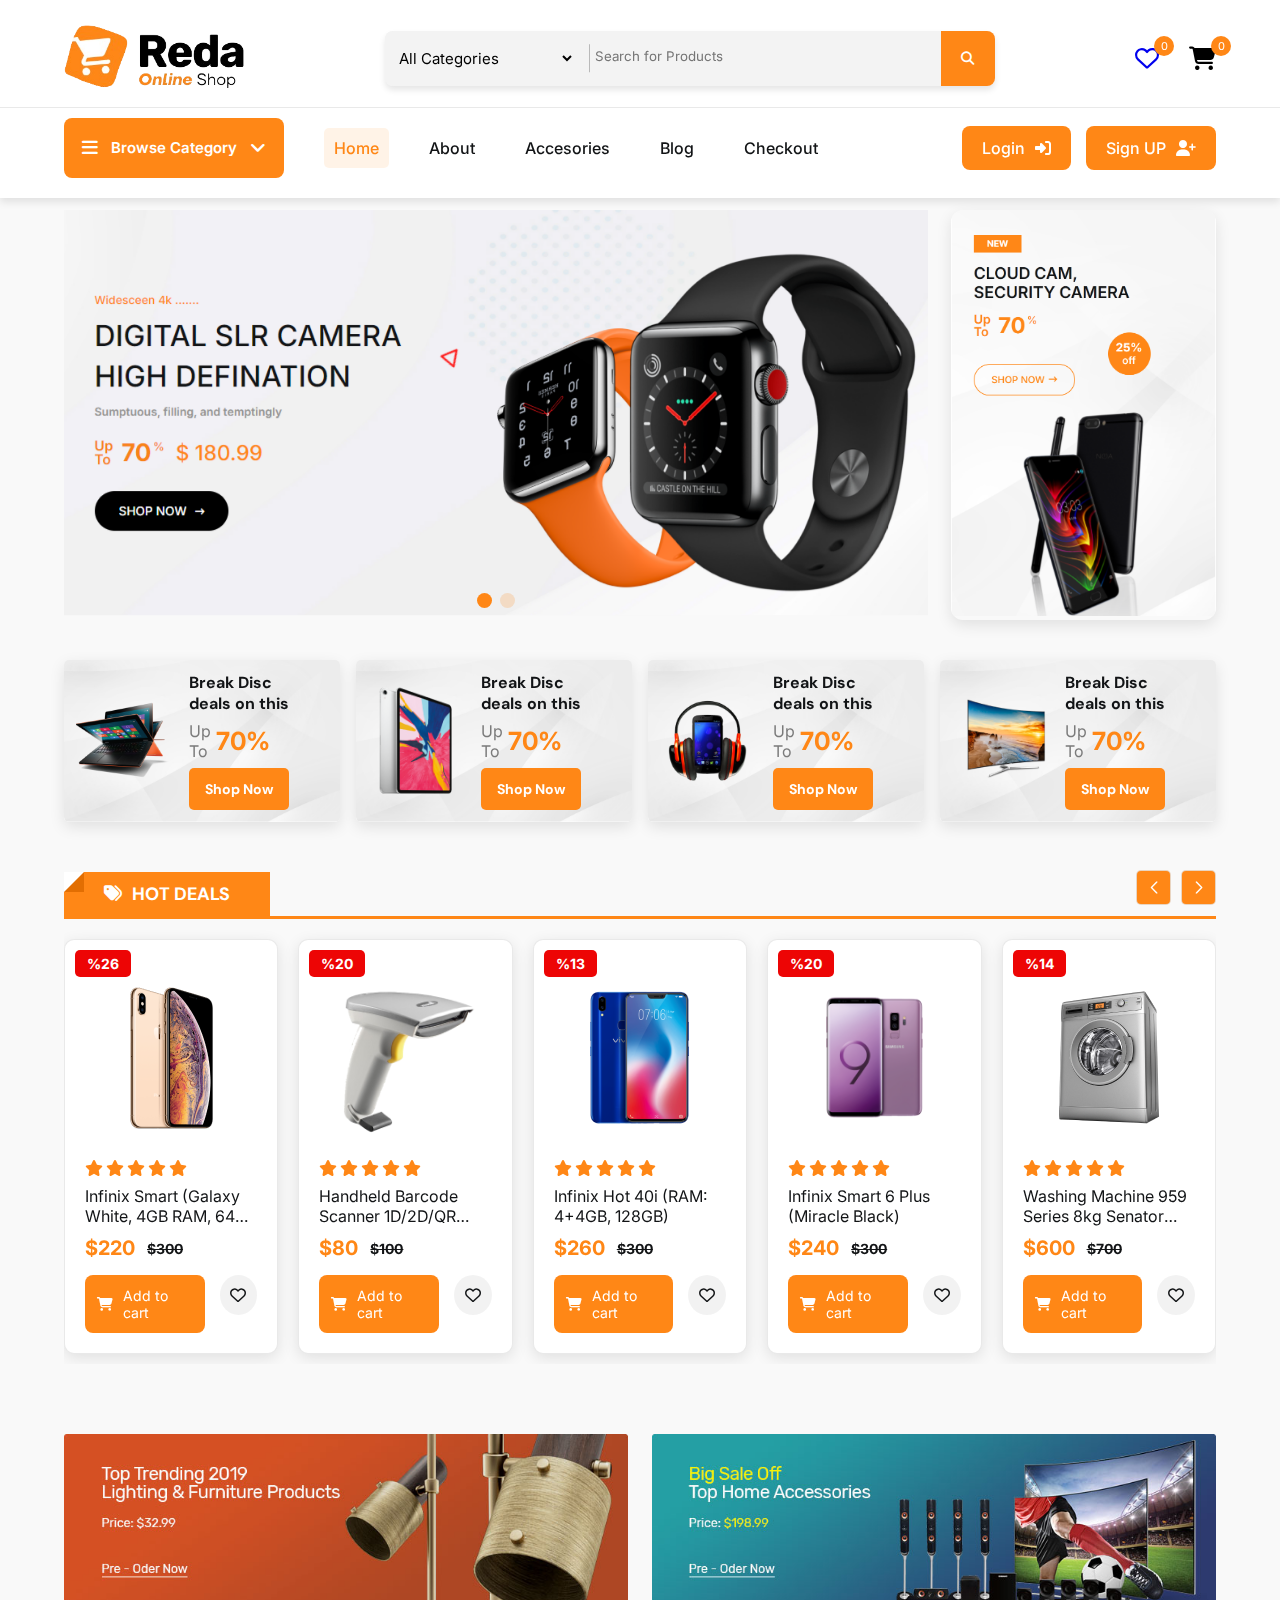
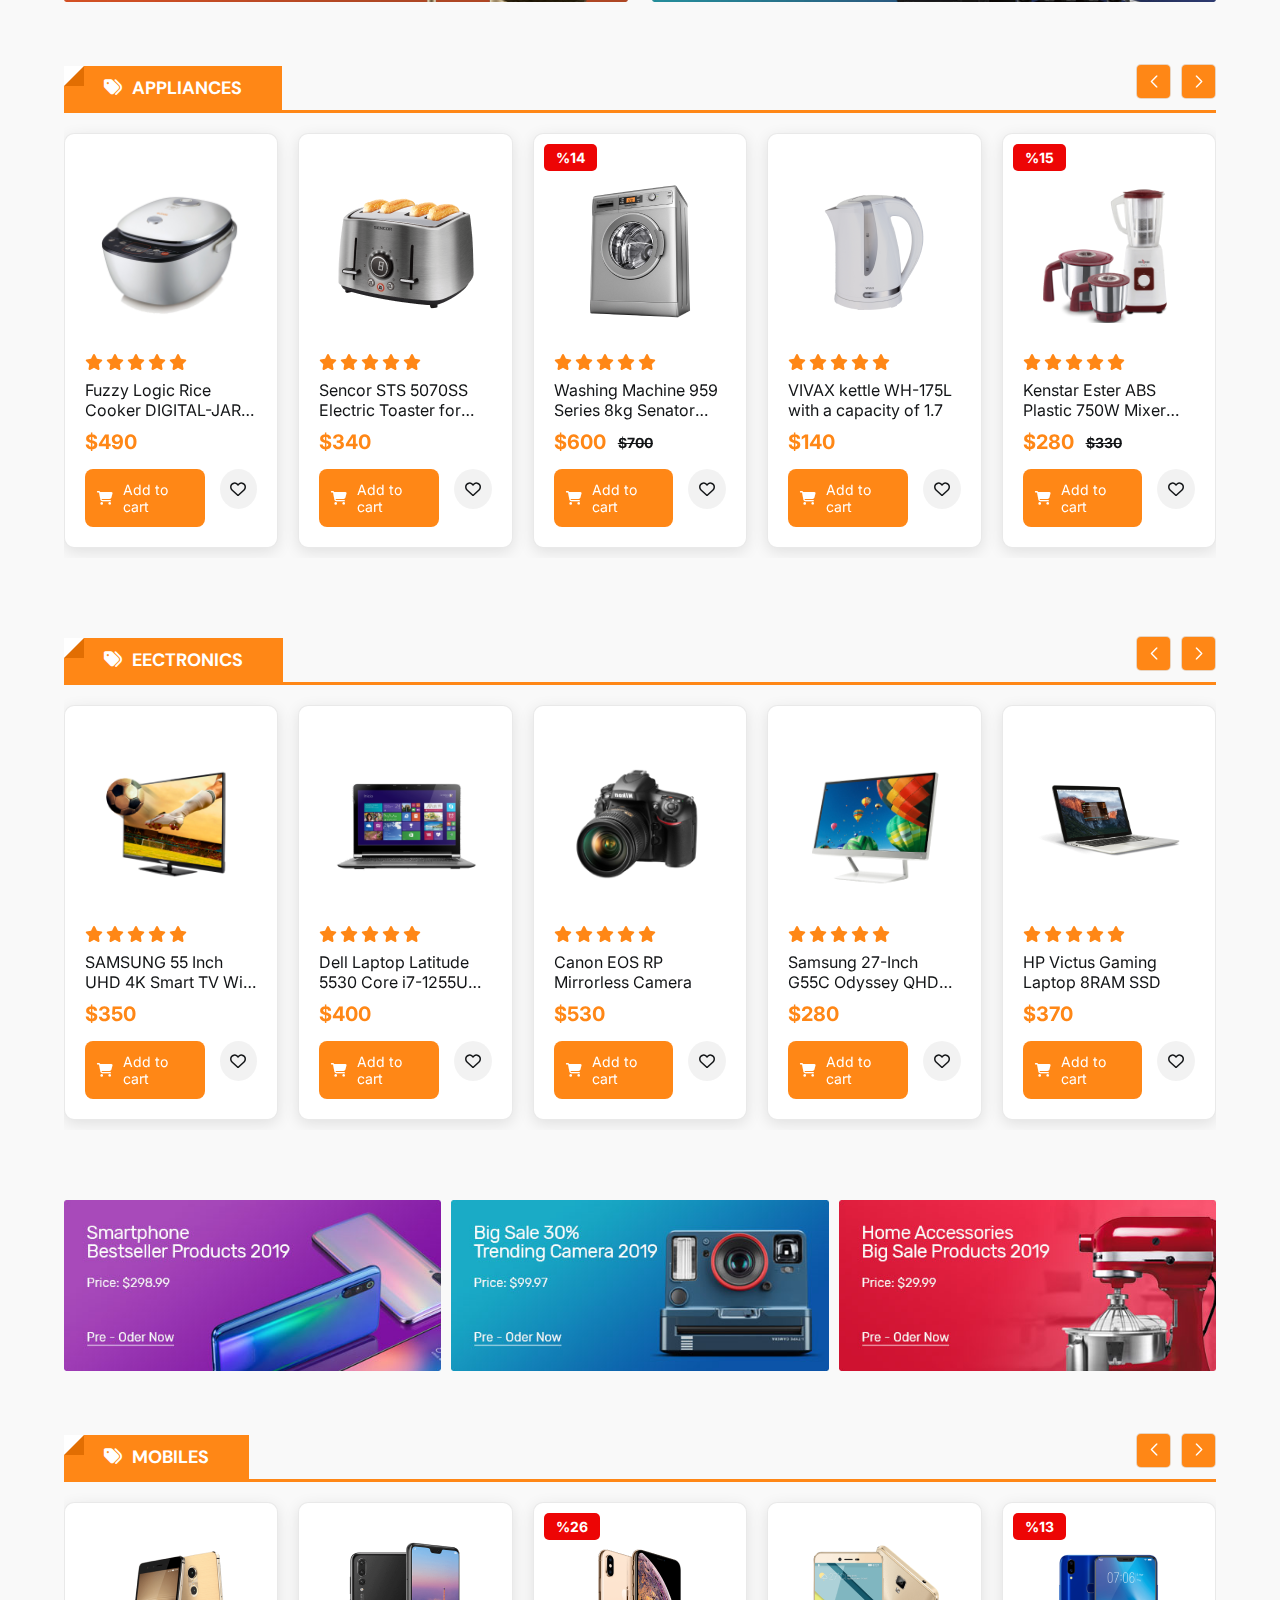
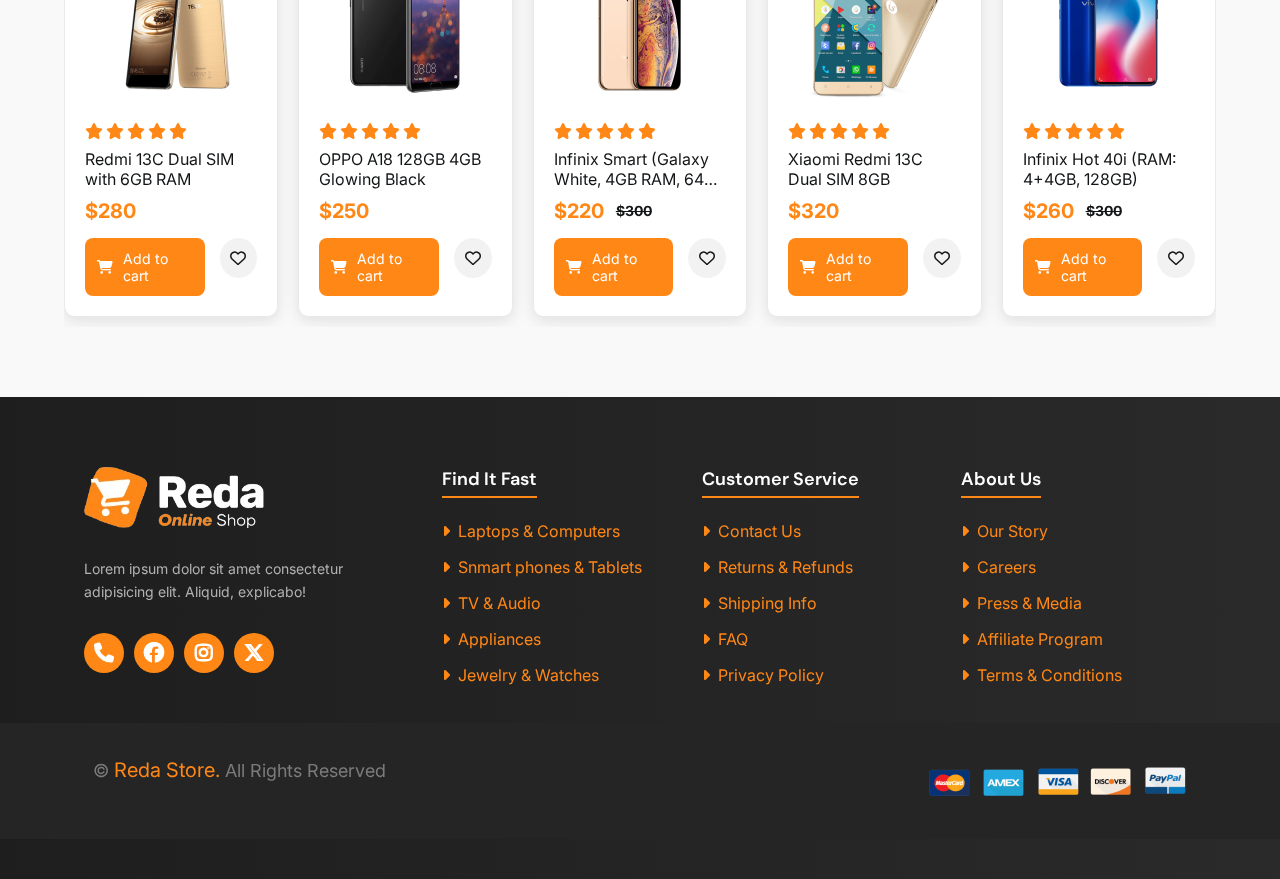
<file: index.html>
<!DOCTYPE html>
<html lang="en">
  <head>
    <meta charset="UTF-8" />
    <meta name="viewport" content="width=device-width, initial-scale=1.0" />
    <title>Reda - Online Store</title>

    <link rel="icon" href="img/icon.png" />

    <!-- Link Swiper's CSS -->
    <link
      rel="stylesheet"
      href="https://cdn.jsdelivr.net/npm/swiper@11/swiper-bundle.min.css"
    />

    <link
      rel="stylesheet"
      href="https://cdnjs.cloudflare.com/ajax/libs/font-awesome/6.6.0/css/all.min.css"
    />

    <!-- File CSS -->
    <link rel="stylesheet" href="CSS/style.css" />
  </head>
  <body>
    <!-- cart -->
  <div class="cart">
    <div class="top_cart">
        <h3>Cart Items : <span class="Count_item_cart">0</span></h3>
        <span onclick="open_close_cart()" class="close_cart"><i class="fa-solid fa-xmark"></i></span>
    </div>
    <div class="items_in_cart" id="cart_items">
    </div>
          <div class="bottom_cart">
        <div class="total">
            <p>Subtotal</p>
            <p class="price_cart_total">$0</p>
        </div>
        <div class="buttom_cart">
            <a href="#" class="btn_cart" id="send_to_whatsapp">Whatsapp</a>
            <button onclick="open_close_cart()" class="btn_cart trans_bg">Shop More</button>
                  </div>
    </div>
</div>

    <!-- Header -->
    <header>
      <div class="top_header">
        <div class="container">
          <a href="#" class="logo"> <img src="./img/logo.png" alt="" /></a>

          <form action="" class="search_box">
            <div class="select_box">
              <select id="category" name="category">
                <option value="All Categories">All Categories</option>
                <option value="Electronics & Digita">
                  Electronics & Digita
                </option>
                <option value="Phones & Tablet">Phones & Tablety</option>
                <option value="Fashion & Clothings">Fashion & Clothings</option>
                <option value="Telivsion & Monitor">Telivsion & Monitor</option>
                <option value="Jewelry & Watches">Jewelry & Watches</option>
                <option value="Washing Machine">Washing Machine</option>
                <option value="Toys & Hobbies">Toys & Hobbies</option>
              </select>
            </div>

            <input
              type="text"
              name="search"
              id="search"
              placeholder="Search for Products"
              required
            />

            <button type="submit">
              <i class="fa-solid fa-magnifying-glass"></i>
            </button>
          </form>

          <div class="header_icons">
            <div class="icon">
              <a href="#">
                <i class="fa-regular fa-heart"></i>
                <span class="count count_favourite">0</span>
              </a>
            </div>

            <div onclick="open_close_cart()" class="icon">
              <i class="fa-solid fa-cart-shopping"></i>
              <span class="count count_item_header">0</span>
            </div>
          </div>
        </div>
      </div>

      <!-- Bottom header -->
      <div class="bottom_header">
        <div class="container">
          <nav class="nav">
            <span class="open_menu" onclick="Open_close_menu()">
              <i class="fa-solid fa-bars"></i>
            </span>
            <div class="category_nav">
              <div onclick="Open_close_menu()" class="category_btn">
                <i class="fa-solid fa-bars"></i>
                <p>Browse Category</p>
                <i class="fa-solid fa-angle-down"></i>
              </div>

              <div class="category_nav_list">
                <a href="#">Top 10 Offers</a>
                <a href="#">Electronics & Digita</a>
                <a href="#">Phones & Tablet</a>
                <a href="#">Fashion & Clothings</a>
                <a href="#">Telivsion & Monitor</a>
                <a href="#">Jewelry & Watches</a>
                <a href="#">Toys & Hobbies</a>
              </div>
            </div>

            <ul class="nav_links">
              <span class="close_menu" onclick="Open_close_menu()">
                <i class="fa-solid fa-circle-xmark"></i>
              </span>
              <li class="active"><a href="#">Home</a></li>
              <li><a href="#">About</a></li>
              <li><a href="#">Accesories</a></li>
              <li><a href="#">Blog</a></li>
              <li><a href="./checkout.html">Checkout</a></li>
            </ul>
          </nav>

          <div class="login_signup btns">
            <a href="#" class="btn"
              >Login <i class="fa-solid fa-right-to-bracket"></i
            ></a>

            <a href="#" class="btn"
              >Sign UP <i class="fa-solid fa-user-plus"></i
            ></a>
          </div>
        </div>
      </div>
    </header>
    <!-- Sider -->
    <div class="slider">
      <div class="container">
        <!-- Swiper -->
        <div class="slide-swp mySwiper">
          <div class="swiper-wrapper">
            <div class="swiper-slide">
              <a href="#"><img src="img/banner_home1.png" alt="" /></a>
            </div>
            <div class="swiper-slide">
              <a href="#"><img src="img/banner_home2.png" alt="" /></a>
            </div>
          </div>
          <div class="swiper-pagination"></div>
        </div>

        <div class="banner_2">
          <a href="#"><img src="img/banner_home3.png" alt="" /></a>
        </div>
      </div>
    </div>

    <!-- Banners_4 -->
    <div class="banners_4">
      <div class="container">
        <div class="box">
          <a href="#" class="link_btn"></a>

          <img src="img/banner3_1.png" alt="" />
          <div class="text">
            <h5>Break Disc</h5>
            <h5>deals on this</h5>

            <div class="sale">
              <p>
                Up <br />
                To
              </p>
              <span>70%</span>
            </div>

            <h6>Shop Now</h6>
          </div>
        </div>

        <div class="box">
          <a href="#" class="link_btn"></a>

          <img src="img/banner3_2.png" alt="" />
          <div class="text">
            <h5>Break Disc</h5>
            <h5>deals on this</h5>
            <div class="sale">
              <p>
                Up <br />
                To
              </p>
              <span>70%</span>
            </div>

            <h6>Shop Now</h6>
          </div>
        </div>

        <div class="box">
          <a href="#" class="link_btn"></a>

          <img src="img/banner3_3.png" alt="" />
          <div class="text">
            <h5>Break Disc</h5>
            <h5>deals on this</h5>
            <div class="sale">
              <p>
                Up <br />
                To
              </p>
              <span>70%</span>
            </div>

            <h6>Shop Now</h6>
          </div>
        </div>

        <div class="box">
          <a href="#" class="link_btn"></a>

          <img src="img/banner3_4.png" alt="" />
          <div class="text">
            <h5>Break Disc</h5>
            <h5>deals on this</h5>
            <div class="sale">
              <p>
                Up <br />
                To
              </p>
              <span>70%</span>
            </div>
            <h6>Shop Now</h6>
          </div>
        </div>
      </div>
    </div>

    <!-- Slider products -->
    <div class="slider_products slide">
      <div class="container">
        <div class="slide_product mySwiper">
          <div class="top_slide">
            <h2><i class="fa-solid fa-tags"></i> Hot Deals</h2>
          </div>

          <div class="products swiper-wrapper" id="swiper_items_sale"></div>

          <div class="swiper-button-next btn_Swip"></div>
          <div class="swiper-button-prev btn_Swip"></div>
        </div>
      </div>
    </div>
    <!-- banners -->
    <div class="banners">
      <div class="container">
        <div class="banners_boxs banner_2_img">
          <a href="#" class="box">
            <img src="./img/banner_box4.jpg" alt="" />
          </a>
          <a href="#" class="box">
            <img src="./img/banner_box5.jpg" alt="" />
          </a>
        </div>
      </div>
    </div>
    <!--appliances slider  -->
    <div class="slider_products slide">
      <div class="container">
        <div class="slide_product mySwiper">
          <div class="top_slide">
            <h2><i class="fa-solid fa-tags"></i> appliances</h2>
          </div>

          <div class="products swiper-wrapper" id="swiper_appliances"></div>

          <div class="swiper-button-next btn_Swip"></div>
          <div class="swiper-button-prev btn_Swip"></div>
        </div>
      </div>
    </div>
    <!--  electronics -->
    <div class="slider_products slide">
      <div class="container">
        <div class="slide_product mySwiper">
          <div class="top_slide">
            <h2><i class="fa-solid fa-tags"></i> Eectronics</h2>
          </div>

          <div class="products swiper-wrapper" id="swiper_elctronics"></div>

          <div class="swiper-button-next btn_Swip"></div>
          <div class="swiper-button-prev btn_Swip"></div>
        </div>
      </div>
    </div>
    <!-- banners -->
    <div class="banners">
      <div class="container">
        <div class="banners_boxs banner_2_img">
          <a href="#" class="box">
            <img src="./img/banner_box1.jpg" alt="" />
          </a>
          <a href="#" class="box">
            <img src="./img/banner_box2.jpg" alt="" />
          </a>
          <a href="#" class="box">
            <img src="./img/banner_box3.jpg" alt="" />
          </a>
        </div>
      </div>
    </div>

    <!--  mobiles -->
    <div class="slider_products slide">
      <div class="container">
        <div class="slide_product mySwiper">
          <div class="top_slide">
            <h2><i class="fa-solid fa-tags"></i> mobiles</h2>
          </div>

          <div class="products swiper-wrapper" id="swiper_mobiles"></div>

          <div class="swiper-button-next btn_Swip"></div>
          <div class="swiper-button-prev btn_Swip"></div>
        </div>
      </div>
    </div>
    <!-- Footer -->
    <footer>
      <div class="container">
        <div class="big_row">
          <img src="./img/white_logo.png" alt="" class="logo_footer" />
          <p>
            Lorem ipsum dolor sit amet consectetur adipisicing elit. Aliquid,
            explicabo!
          </p>
          <div class="icons_footer">
            <a href="#"><i class="fa-solid fa-phone"></i></a>
            <a href="#"><i class="fa-brands fa-facebook"></i></a>
            <a href="#"><i class="fa-brands fa-instagram"></i></a>
            <a href="#"><i class="fa-brands fa-x-twitter"></i></a>
          </div>
        </div>
        <div class="row">
          <h4>Find It Fast</h4>
          <div class="links">
            <a href=""
              ><i class="fa-solid fa-caret-right"></i>Laptops & Computers</a
            >
            <a href=""
              ><i class="fa-solid fa-caret-right"></i>Snmart phones & Tablets</a
            >
            <a href=""><i class="fa-solid fa-caret-right"></i>TV & Audio</a>
            <a href=""><i class="fa-solid fa-caret-right"></i>Appliances</a>
            <a href=""
              ><i class="fa-solid fa-caret-right"></i>Jewelry & Watches</a
            >
          </div>
        </div>
        <div class="row">
          <h4>Customer Service</h4>
          <div class="links">
            <a href="#"><i class="fa-solid fa-caret-right"></i> Contact Us</a>
            <a href="#"
              ><i class="fa-solid fa-caret-right"></i> Returns & Refunds</a
            >
            <a href="#"
              ><i class="fa-solid fa-caret-right"></i> Shipping Info</a
            >
            <a href="#"><i class="fa-solid fa-caret-right"></i> FAQ</a>
            <a href="#"
              ><i class="fa-solid fa-caret-right"></i> Privacy Policy</a
            >
          </div>
        </div>
        <div class="row">
          <h4>About Us</h4>
          <div class="links">
            <a href="#"><i class="fa-solid fa-caret-right"></i> Our Story</a>
            <a href="#"><i class="fa-solid fa-caret-right"></i> Careers</a>
            <a href="#"
              ><i class="fa-solid fa-caret-right"></i> Press & Media</a
            >
            <a href="#"
              ><i class="fa-solid fa-caret-right"></i> Affiliate Program</a
            >
            <a href="#"
              ><i class="fa-solid fa-caret-right"></i> Terms & Conditions</a
            >
          </div>
        </div>
      </div>
      <div class="bottom_footer">
        <div class="container">
            <p>&copy;<span>Reda store.</span> All Rights Reserved</p>
            <div class="payment_img">
                <img src="./img/payment_method.png" alt="">
            </div>
        </div>
      </div>
    </footer>

    <!-- Swiper JS -->
    <script src="https://cdn.jsdelivr.net/npm/swiper@11/swiper-bundle.min.js"></script>

    <!-- Files JS -->
    <script src="JS/swiper.js"></script>
    <script src="JS/items_home.js"></script>
    <script src="JS/main.js"></script>
  </body>
</html>
</file>
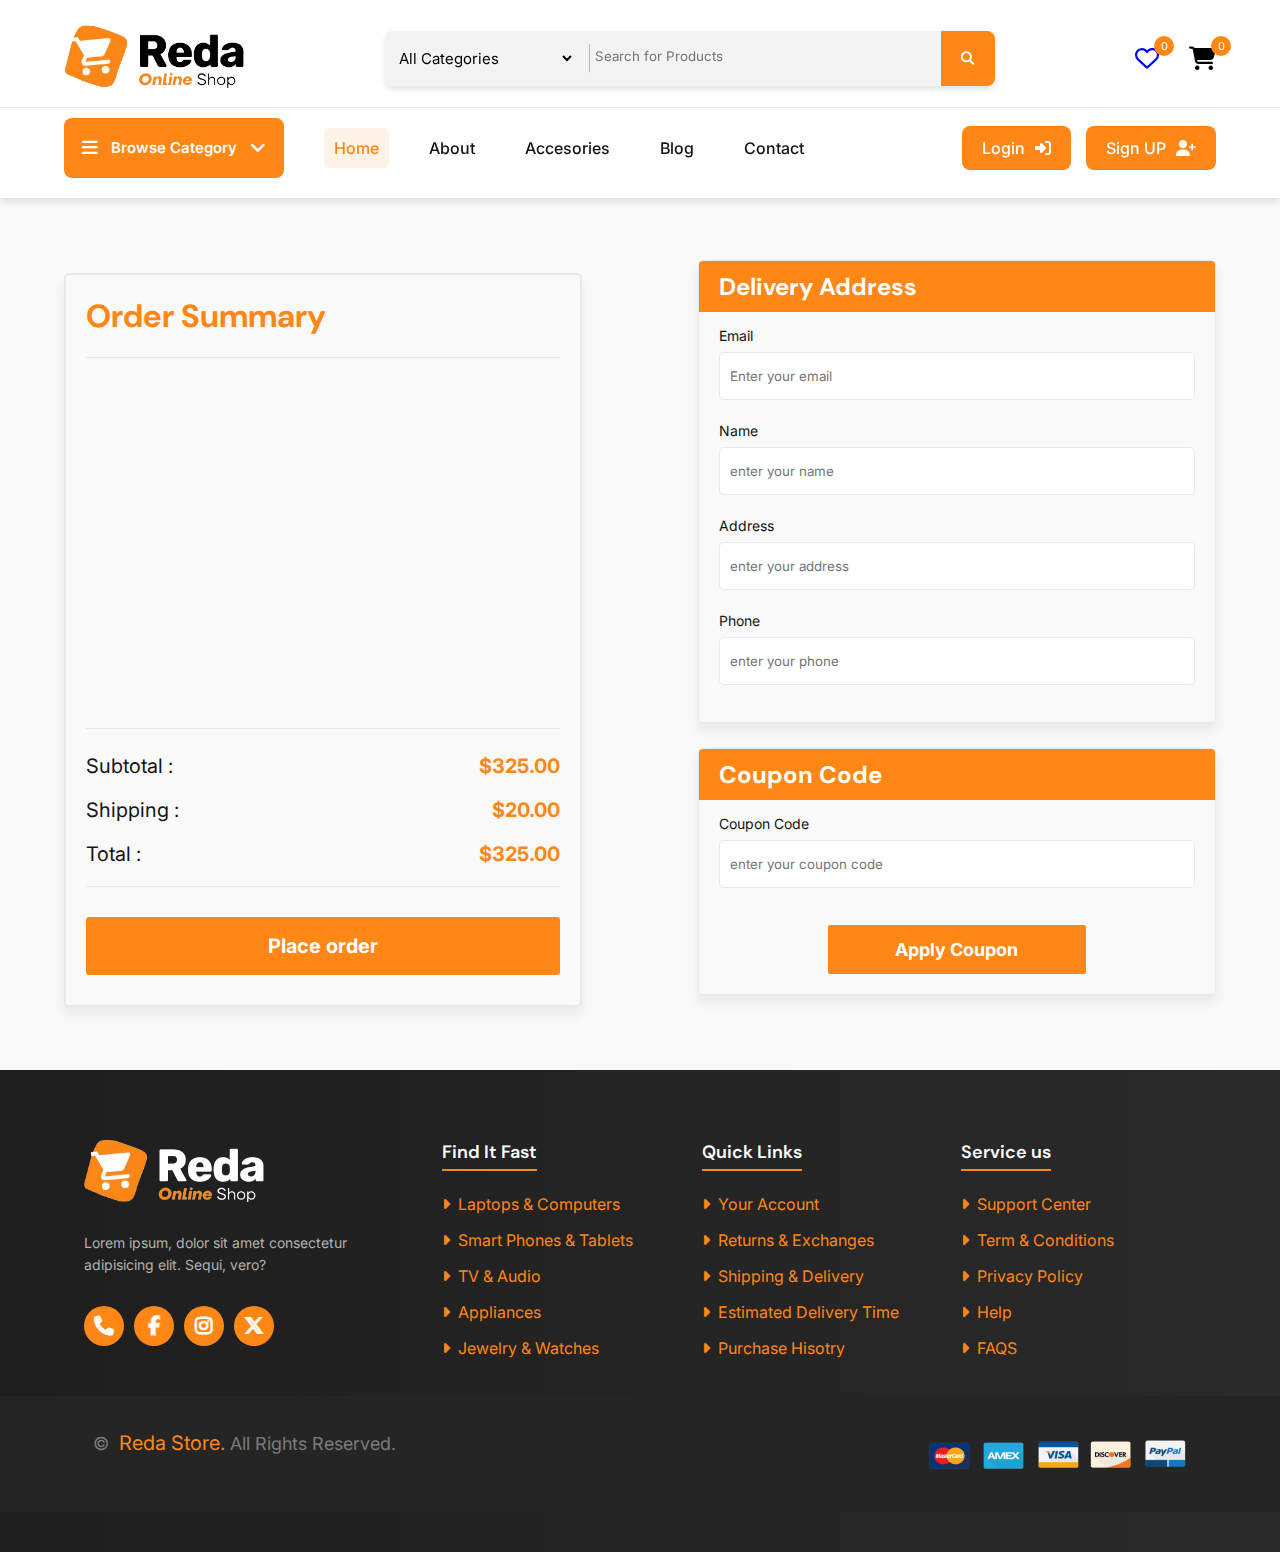
<file: checkout.html>
<!DOCTYPE html>
<html lang="en">
<head>
    <meta charset="UTF-8">
    <meta name="viewport" content="width=device-width, initial-scale=1.0">
    <title>Reda | Online Store</title>


    <link rel="icon" href="img/icon.png">


     <link rel="stylesheet" href="https://cdnjs.cloudflare.com/ajax/libs/font-awesome/6.6.0/css/all.min.css">

         <!-- File CSS -->
         <link rel="stylesheet" href="CSS/style.css">
    </head>
<body>


    <div class="cart">
        <div class="top_cart">
            <h3>Cart Items : <span class="Count_item_cart">0</span></h3>
            <span onclick="open_close_cart()" class="close_cart"><i class="fa-regular fa-circle-xmark"></i></span>
        </div>


        <div class="items_in_cart" id="cart_items">



        </div>


        <div class="bottom_cart">
            <div class="total">
                <p>subtotal</p>
                <p class="price_cart_toral">$0</p>
            </div>

            <div class="button_cart">
                <a href="#" class="btn_cart btn">Checkout</a>
                <span onclick="open_close_cart()" class="btn_cart trans_bg btn">Shop More</span>
            </div>
        </div>

    </div>

    <header>
        <div class="top_header">
            <div class="container">
                <a href="#" class="logo"> <img src="img/logo.png" alt=""></a>

                <form action="" class="search_box">

                    <div class="select_box">
                        <select id="category" name="category">

                            <option value="All Categories">All Categories</option>
                            <option value="Electronics & Digita">Electronics & Digita</option>
                            <option value="Phones & Tablet">Phones & Tablety</option>
                            <option value="Fashion & Clothings">Fashion & Clothings</option>
                            <option value="Telivsion & Monitor">Telivsion & Monitor</option>
                            <option value="Jewelry & Watches">Jewelry & Watches</option>
                            <option value="Washing Machine">Washing Machine</option>
                            <option value="Toys & Hobbies">Toys & Hobbies</option>

                        </select>
                    </div>

                    <input type="text" name="search" id="search" placeholder="Search for Products" required>

                    <button type="submit">
                        <i class="fa-solid fa-magnifying-glass"></i>
                    </button>

                    

                </form>

                <div class="header_icons">
                    <div class="icon">
                        <a href="#">
                            <i class="fa-regular fa-heart"></i>
                            <span class="count count_favourite">0</span>
                        </a>
                    </div>

                    <div onclick="open_close_cart()" class="icon">
                        <i class="fa-solid fa-cart-shopping"></i>
                        <span class="count count_item_header">0</span>
                    </div>
                </div>
            </div>
        </div>


        <div class="bottom_header">
            <div class="container">
                <nav class="nav">

                    <span onclick="open_Menu()" class="open_menu"><i class="fa-solid fa-bars"></i></span>

                    <div class="category_nav">

                        <div onclick="Open_Categ_list()" class="category_btn">
                            <i class="fa-solid fa-bars"></i>
                            <p>Browse Category</p>
                            <i class="fa-solid fa-angle-down"></i>

                        </div>


                        <div class="category_nav_list">
                            <a href="#">Top 10 Offers</a>
                            <a href="#">Electronics & Digita</a>
                            <a href="#">Phones & Tablet</a>
                            <a href="#">Fashion & Clothings</a>
                            <a href="#">Telivsion & Monitor</a>
                            <a href="#">Jewelry & Watches</a>
                            <a href="#">Toys & Hobbies</a>
                        </div>

                    </div>

                    <ul class="nav_links">

                        <span onclick="open_Menu()" class="close_menu"><i class="fa-regular fa-circle-xmark"></i></span>

                        <li class="active"><a href="#">Home</a></li>
                        <li><a href="#">About</a></li>
                        <li><a href="#">Accesories</a></li>
                        <li><a href="#">Blog</a></li>
                        <li><a href="#">Contact</a></li>

                    </ul>

                </nav>

                <div class="login_signup btns">
                    <a href="#" class="btn">Login  <i class="fa-solid fa-right-to-bracket"></i></a>

                    <a href="#" class="btn">Sign UP <i class="fa-solid fa-user-plus"></i></a>
                </div>

            </div>
        </div>

        
    </header>


    <section class="checkout">
        <form id="form_contact" method="post" action="https://script.google.com/macros/s/AKfycbxJgEIAszL-cBrGuC3ikzvRcVwFGtQHgcX8mZ-QKAbV7bR4eHH5azfk03MIx6_-MDVS/exec">

            <input type="hidden" id="items" name="items">
            <input type="hidden" id="total_Price" name="Total Price">
            <input type="hidden" id="count_Items" name="Count Items">

            <div class="container">
                <div class="ordersummary">
                    <h1>Order Summary</h1>

                    <div class="items" id="checkout_items">



                    </div>



                    <div class="bottom_summary">
                        <div class="shop_table">
                            <p>Subtotal :</p>
                            <span class="subtotal_checkout">$325.00</span>
                        </div>


                        <div class="shop_table">
                            <p>Shipping :</p>
                            <span class="">$20.00</span>
                        </div>



                        <div class="shop_table">
                            <p>total :</p>
                            <span class="total_checkout">$325.00</span>
                        </div>


                        <div class="button_div">
                            <button type="submit">Place order</button>
                        </div>



                    </div>









                </div>

                <div class="input_info">
                  
                    <div class="address">
                        <h2>Delivery Address</h2>

                        <div class="inputs">
                            <label for="">Email</label>
                            <input type="email" placeholder="Enter your email" name="Email" required>


                            <label for="">Name</label>
                            <input type="text" placeholder="enter your name" name="Name" required>

                            <label for="">Address</label>
                            <input type="text" placeholder="enter your address" name="Address" required>

                            <label for="">Phone</label>
                            <input type="number" placeholder="enter your phone" name="Phone" required>


                        </div>
                    </div>


                    <div class="coupon">
                        <h2>Coupon Code</h2>

                        <div class="inputs">
                            <label for="">Coupon code</label>
                            <input type="text" placeholder="enter your coupon code">
                        </div>

                        <div class="btn_coupon">
                            <button>Apply Coupon</button>
                        </div>

                    </div>
                </div>
            </div>
        </form>
    </section>



    

    <footer>
        <div class="container">

            <div class="big_row">
                <img class="logo_footer" src="img/white_logo.png" alt="">

                <p>Lorem ipsum, dolor sit amet consectetur adipisicing elit. Sequi, vero?</p>

                <div class="icons_footer">
                    <a href="#"><i class="fa-solid fa-phone"></i></a>
                    <a href="#"><i class="fa-brands fa-facebook-f"></i></a>
                    <a href="#"><i class="fa-brands fa-instagram"></i></a>
                    <a href="#"><i class="fa-brands fa-x-twitter"></i></a>
                </div>
            </div>

            <div class="row">
                <h4>Find It Fast</h4>

                <div class="links">
                    <a href="#"><i class="fa-solid fa-caret-right"></i> Laptops & Computers </a>
                    <a href="#"><i class="fa-solid fa-caret-right"></i> Smart Phones & Tablets</a>
                    <a href="#"><i class="fa-solid fa-caret-right"></i> TV & Audio</a>
                    <a href="#"><i class="fa-solid fa-caret-right"></i> Appliances</a>
                    <a href="#"><i class="fa-solid fa-caret-right"></i> Jewelry & Watches</a>
                </div>
            </div>


            <div class="row">
                <h4>Quick Links</h4>

                <div class="links">
                    <a href="#"><i class="fa-solid fa-caret-right"></i> Your Account </a>
                    <a href="#"><i class="fa-solid fa-caret-right"></i> Returns & Exchanges</a>
                    <a href="#"><i class="fa-solid fa-caret-right"></i> Shipping & Delivery</a>
                    <a href="#"><i class="fa-solid fa-caret-right"></i> Estimated Delivery Time</a>
                    <a href="#"><i class="fa-solid fa-caret-right"></i> Purchase Hisotry</a>
                </div>
            </div>


            <div class="row">
                <h4>Service us</h4>

                <div class="links">
                    <a href="#"><i class="fa-solid fa-caret-right"></i> Support Center</a>
                    <a href="#"><i class="fa-solid fa-caret-right"></i> Term & Conditions</a>
                    <a href="#"><i class="fa-solid fa-caret-right"></i> Privacy Policy</a>
                    <a href="#"><i class="fa-solid fa-caret-right"></i> Help</a>
                    <a href="#"><i class="fa-solid fa-caret-right"></i> FAQS</a>
                </div>
            </div>
        </div>

        <div class="bottom_footer">
            <div class="container">
                <p>&copy; <span>Reda Store.</span> All Rights Reserved.</p>

                <div class="payment_img">
                    <img src="img/payment_method.png" alt="">
                </div>
            </div>
        </div>
    </footer>



      <script src="JS/main.js"></script>
      <script src="JS/submit_checkout.js"></script>
</body>
</html>
</file>
<file: CSS/style.css>
@import url("https://fonts.googleapis.com/css2?family=DM+Sans:wght@400;500;700&family=Inter:wght@400;500&display=swap");

* {
    padding: 0;
    margin: 0;
    box-sizing: border-box;
    list-style: none;
    text-decoration: none;
    font-family: "Inter", sans-serif;
}


:root {
    --main_color: #ff8716;
    --p_color: #7b7b7b;
    --bg_color: #F3F3F3;
    --white_color: #fff;
    --color_heading: #121416;
    --border_color: #e5e5e5d5;
    --Sale_color: #E51A1A;
}

body {
    padding-top: 210px;
    background-color: #f9f9f9;
}

span {
    color: var(--main_color);
}

p {
    color: var(--p_color);
}

h1,
h2,
h3,
h4,
h5,
h6 {
    color: var(--color_heading);
    font-family: "DM Sans", sans-serif;
}

img {
    width: 100%;
}

input,
select,
button {
    border: none;
    outline: none;
    cursor: pointer;
}

.container {
    width: 90%;
    margin: auto;
    max-width: 1350px;
}

@media (max-width: 1350px) {
    .container {
        width: 90%;
    }
}

/* Start Header */

/* ✅ تحسين الهيدر */
header {
    background-color: #fff;
    position: fixed;
    top: 0;
    left: 0;
    right: 0;
    box-shadow: 0px 4px 8px rgba(0, 0, 0, 0.1);
    padding: 10px 0;
    z-index: 12324;
}

header .top_header .container {
    display: flex;
    align-items: center;
    justify-content: space-between;
    padding: 15px 0;
}

header .top_header .logo {
    width: 180px;
}

/* ✅ تحسين شريط البحث */
header .top_header .search_box {
    width: 610px;
    display: flex;
    align-items: center;
    border-radius: 8px;
    background-color: var(--bg_color);
    box-shadow: 0px 4px 6px rgba(0, 0, 0, 0.1);
    overflow: hidden;
    transition: all 0.3s ease;
}

header .top_header .search_box input {
    height: 55px;
    width: 400px;
    padding: 5px 15px 10px 10px;
    background: var(--bg_color);
}

/* ✅ تحسين القائمة المنسدلة */
header .top_header .search_box .select_box {
    position: relative;
}

header .top_header .search_box .select_box::after {
    content: '';
    position: absolute;
    top: 50%;
    transform: translateY(-50%);
    right: -5px;
    width: 1px;
    height: 50%;
    background: #b9b9b9;
}

header .top_header .search_box select {
    height: 55px;
    width: 190px;
    background-color: var(--bg_color);
    font-size: 15px;
    padding-left: 10px;
    margin-right: 10px;
    border-radius: 5px;
    transition: background-color 0.3s ease;
}

select option:checked {
    background-color: #ff8716;
    color: white;
}

header .top_header .search_box select:hover {
    background-color: #eaeaea;
}

header .top_header .search_box button {
    height: 55px;
    width: 60px;
    background-color: var(--main_color);
    transition: background-color 0.3s ease;
}

header .top_header .search_box button:hover {
    background-color: #e06b00;
}

header .top_header .search_box button i {
    color: var(--white_color);
}

/* ✅ تحسين أيقونات الهيدر */
header .top_header .header_icons {
    display: flex;
    gap: 30px;
}

header .top_header .header_icons .icon {
    position: relative;
    cursor: pointer;
    transition: transform 0.3s ease;
}

header .top_header .header_icons .icon i {
    font-size: 24px;
    transition: color 0.3s ease;
}

header .top_header .header_icons.icon:hover {
    transform: scale(1.1);
}

header .top_header .header_icons .icon:hover i {
    color: var(--main_color);
}

header .top_header .header_icons .icon .count {
    position: absolute;
    top: -10px;
    right: -15px;
    width: 20px;
    height: 20px;
    text-align: center;
    line-height: 20px;
    background-color: var(--main_color);
    color: var(--white_color);
    border-radius: 100%;
    font-size: 11px;
}

/* ✅ تحسين التجاوب مع الهواتف */
@media (max-width: 768px) {
    header .top-header .container {
        flex-direction: column;
        gap: 10px;
    }

    header .top-header .search-box {
        width: 100%;
    }

    header .top-header .header-icon {
        gap: 20px;
    }
}


/* bottom header */
header .bottom_header {
    border-top: 1px solid var(--border_color);
    background-color: var(--white_color);
    padding: 10px 0;
}

header .bottom_header .container {
    display: flex;
    align-items: center;
    justify-content: space-between;
}

header .bottom_header nav {
    display: flex;
    align-items: center;
    gap: 40px;
    height: 60px;
}

/* ✅ تحسين زر الفئات */
header .bottom_header .category_nav {
    width: 220px;
    height: 100%;
    position: relative;
}

header .bottom_header .category_nav .category_btn {
    height: 100%;
    width: 100%;
    display: flex;
    align-items: center;
    justify-content: space-between;
    background-color: var(--main_color);
    padding: 15px 18px;
    border-radius: 8px;
    cursor: pointer;
    transition: 0.3s;
}

header .bottom_header .category_nav .category_btn:hover {
    background-color: #e06b00;
    scale: 0.9;

}

header .bottom_header .category_nav .category_btn p {
    color: var(--white_color);
    font-weight: 600;
    font-size: 15px;
}

header .bottom_header .category_nav .category_btn i {
    color: var(--white_color);
    font-size: 18px;
}

header .bottom_header .category_nav .category_nav_list {
    position: absolute;
    top: 100%;
    left: 0;
    width: 100%;
    background-color: var(--white_color);
    border: 1px solid #999;
    border-top: 0;
    display: flex;
    flex-direction: column;
    clip-path: polygon(0 0, 100% 0, 100% 0, 0 0);
    transition: 0.3s ease-in-out;
    z-index: 10000 !important;

}

header .bottom_header .category_nav .category_nav_list.active {
    clip-path: polygon(0 0, 100% 0, 100% 100%, 0 100%);
    z-index: 100 !important;

}

header .bottom_header .category_nav .category_nav_list a {
    padding: 14px 10px;
    border-bottom: 1px solid var(--border_color);
    color: var(--color_heading);
    font-size: 15px;
}

header .bottom_header .category_nav .category_nav_list a:last-child {
    border-bottom: none;
}

header .bottom_header .category_nav .category_nav_list a:hover {
    background-color: #b9b9b95e;
}

/* ✅ تحسين قائمة الروابط */
header .bottom_header .nav_links {
    display: flex;
    gap: 30px;
}

header .bottom_header .nav_links li a {
    color: var(--color_heading);
    font-weight: 500;
    font-size: 16px;
    transition: color 0.3s ease;
    padding: 10px;
    border-radius: 5px;
}

header .bottom_header .nav_links li:hover a,
header .bottom_header .nav_links li.active a {
    color: var(--main_color);
    background-color: rgba(255, 135, 22, 0.1);
}

/* ✅ تحسين الأزرار */
.btns {
    display: flex;
    align-items: center;
    gap: 15px;
}

.btn {
    padding: 12px 20px;
    border-radius: 8px;
    cursor: pointer;
    background-color: var(--main_color);
    color: var(--white_color);
    display: flex;
    align-items: center;
    gap: 10px;
    font-weight: 500;
    transition: 0.3s;
}

.btn:hover {
    background-color: #e06b00;
    scale: 1.1;
}

@media (max-width:600px) {
    header .bottom_header .nav_links {
        width: 100%;
    }

    header .bottom_header .nav_links.active {
        left: -100px;
    }

    header .bottom_header .category_nav .category_btn {
        margin-left: 70px;
    }

    header .top-header .header-icon .icon {
        display: none;
    }
}



/* Slide */


/* Swiper style */
.slider {
    position: relative;
    z-index: -12;
}

.slider .container {
    display: flex;
    justify-content: space-between;
}

.slider .banner_2 {
    width: 23%;
    height: 100%;
    object-fit: cover;
    overflow: hidden;
    border-radius: 12px;
    box-shadow: 0 5px 15px rgba(0, 0, 0, 0.1);
    transition: 0.3s;
}

.slider .banner_2:hover {
    scale: 1.05;
}

.slider .banner_2 a {
    height: 100%;
    width: 100%;
}

.slider .container .slide-swp {
    width: 75%;
    overflow: hidden;
    position: relative;
}

.swiper-wrapper {
    height: auto !important;
}

.slider .container .slide-swp .swiper-pagination span {
    background-color: var(--main_color);
    width: 15px;
    height: 15px;
}


/* banners 4 */
.banners_4 {
    margin: 40px 0;
}

.banners_4 .container {
    display: flex;
    justify-content: space-between;
}

.banners_4 .container .box {
    width: 24%;
    background: url(../img/bg_banner3.jpg);
    background-size: cover;
    background-position: center;
    border-radius: 5px;
    display: flex;
    align-items: center;
    gap: 15px;
    padding: 12px 10px;
    position: relative;
    box-shadow: 0 5px 15px rgba(0, 0, 0, 0.1);
}


.banners_4 .container .box img {
    width: 100px;
    transition: 0.3s;
}

.banners_4 .container .box:hover img {
    scale: 1.05;
}

.banners_4 .container .box h5 {
    font-size: 16px;
}

.banners_4 .container .box .sale {
    display: flex;
    align-items: center;
    gap: 5px;
    margin: 7px 0;

}

.banners_4 .container .box .sale span {
    font-size: 25px;
    font-weight: bold;
}

.banners_4 .container .box h6 {
    font-size: 14px;
    font-weight: bold;
    background-color: var(--main_color);
    padding: 12px;
    border-radius: 5px;
    color: var(--white_color);
    display: flex;
    align-items: center;
    justify-content: center;
}

.banners_4 .container .box .link_btn {
    position: absolute;
    width: 100%;
    height: 100%;
    background: transparent;
}


/* Start Slide */

.slide {
    margin-bottom: 70px;
}

.top_slide {
    position: relative;
    margin-bottom: 20px;
    border-bottom: 3px solid var(--main_color);
}

.top_slide h2 {
    position: relative;
    text-transform: uppercase;
    background: var(--main_color);
    color: var(--white_color);
    font-size: 18px;
    padding: 10px 40px;
    display: flex;
    align-items: center;
    gap: 10px;
    width: max-content;
}

.top_slide h2::before {
    content: '';
    position: absolute;
    width: 0;
    height: 0;
    top: 0;
    z-index: 9;
    border-left: 20px solid transparent;
    background: #fff;
    left: 0;
    border-bottom: 20px solid #e26e02;
}

.top_slide h2 i {
    color: var(--white_color);
}

.slide .container {
    position: relative;
}

.slide .container .mySwiper {
    padding: 10px 0;
}

.slide .container .mySwiper .btn_Swip {
    position: absolute;
    top: 30px;
    right: 0;
    background-color: var(--main_color);
    color: var(--white_color);
    font-weight: bold;
    border-radius: 5px;
    height: 35px;
    width: 35px;
    border: 1px solid var(--border_color);
    transition: 0.5s;
}

.slide .container .mySwiper .btn_Swip:hover {
    background-color: var(--main_color);
    color: var(--white_color);
    scale: 1.1;
}

.slide .container .mySwiper .btn_Swip::after {
    font-size: 12px;
}

.slide .container .mySwiper .btn_Swip.swiper-button-prev {
    left: calc(100% - 80px);
}


/* Slider for Products */
.mySwiper {
    overflow: hidden;
}

.product {
    background-color: #fff;
    padding: 20px;
    box-shadow: 0px 4px 15px rgba(0, 0, 0, 0.1);
    border: 1px solid var(--border_color);
    border-radius: 10px;
    position: relative;
    transition: transform 0.3s ease, box-shadow 0.3s ease;
    cursor: pointer;
}

.product:hover {
    transform: translateY(-5px);
    box-shadow: 0px 6px 20px rgba(0, 0, 0, 0.15);
}

.product .sale_present {
    position: absolute;
    top: 10px;
    left: 10px;
    z-index: 2;
    background-color: #ed0505;
    color: var(--white_color);
    padding: 5px 12px;
    font-size: 14px;
    font-weight: bold;
    border-radius: 5px;
}

.product .img_product {
    position: relative;
    height: 200px;
    padding: 0 15px;
    display: flex;
    align-items: center;
    justify-content: center;
    transition: transform 0.3s ease-in-out;
    border-radius: 10px;
    overflow: hidden;
}

.product .img_product:hover {
    transform: scale(1.1);
}

.product .name_product {
    margin-bottom: 10px;
    color: var(--color_heading) !important;
    overflow: hidden;
    text-overflow: ellipsis;
    display: -webkit-box;
    -webkit-line-clamp: 2;
    -webkit-box-orient: vertical;
    font-weight: 400;
    font-size: 16px;
}

.product .name_product a {
    color: #121416;
}

.stars {
    margin-bottom: 10px;
    display: flex;
    align-items: center;
}

.stars i {
    color: var(--main_color);
    font-size: 16px;
    margin-right: 3px;
}

.price {
    display: flex;
    align-items: center;
    gap: 12px;
    margin-bottom: 10px;
}

.price p {
    font-weight: bold;
    font-size: 20px;
    color: var(--main_color);
}

.price .old_price {
    color: var(--color_heading);
    text-decoration: line-through;
    font-size: 14px;
}

.product .icons {
    display: flex;
    gap: 15px;
    margin-top: 15px;
}

.product .icons .icon_product {
    color: var(--color_heading);
    cursor: pointer;
    transition: transform 0.3s ease, color 0.3s ease;
    width: 40px;
    height: 40px;
    display: flex;
    align-items: center;
    justify-content: center;
    border-radius: 50%;
    background: rgba(0, 0, 0, 0.05);
}

.product .icons .icon_product:hover {
    transform: scale(1.15);
    color: var(--white_color);
    background: var(--main_color);
}

.product .icons .btn_add_cart {
    color: var(--white_color);
    font-size: 14px;
    background-color: var(--main_color);
    padding: 12px;
    display: flex;
    align-items: center;
    justify-content: center;
    gap: 10px;
    border-radius: 8px;
    cursor: pointer;
    transition: all 0.3s ease;
}

.product .icons .btn_add_cart:hover {
    color: var(--color_heading);
    background: transparent;
    border: 1px solid var(--main_color);
    scale: 1.05;
}

.product .icons .btn_add_cart:hover i {
    color: var(--main_color);
}

.btn_add_cart.active {
    background-color: var(--white_color) !important;
    /* لون أخضر عند إضافة المنتج للسلة */
    color: var(--main_color) !important;
    border: 1px solid var(--main_color);
    font-weight: bold;
    transform: scale(1.05);
    pointer-events: none;
    /* تكبير الزر قليلاً */
}

/* banners */
.banners {
    margin: 50px 0;
}

.banners .banners_boxs {
    display: flex;
    justify-content: space-between;
    width: 100%;
    gap: 10px;
}

.banners .banners_boxs .box {
    width: 49%;
    transition: 0.3s;
}

.banners .banners_boxs .box:hover {
    scale: 1.05;
}

/* Footer */
footer {
    background: linear-gradient(to right, #1e1e1e, #2a2a2a);
    /* تدرج لوني جذاب */
    padding: 40px 0;
    color: var(--white_color);
}

footer .container {
    display: flex;
    justify-content: space-between;
    flex-wrap: wrap;
    max-width: 1200px;
    margin: auto;
    padding: 20px;
}

/* قسم اللوجو والمعلومات */
footer .big_row {
    display: flex;
    flex-direction: column;
    gap: 20px;
    width: 30%;
}

footer .big_row .logo_footer {
    width: 180px;
    margin-top: 10px;
}

footer .big_row p {
    width: 90%;
    color: #b1b1b1;
    font-size: 14px;
    line-height: 1.6;
    margin: 10px 0;
}

/* أيقونات التواصل الاجتماعي */
footer .big_row .icons_footer {
    display: flex;
    gap: 10px;
}

footer .big_row .icons_footer a {
    display: flex;
    align-items: center;
    justify-content: center;
    width: 40px;
    height: 40px;
    background-color: var(--main_color);
    border-radius: 50%;
    transition: transform 0.3s ease, background-color 0.3s ease;
}

footer .big_row .icons_footer a:hover {
    transform: scale(1.1);
    background-color: #ff7b00;
    /* لون مميز عند التمرير */
}

footer .big_row i {
    font-size: 20px;
    color: var(--white_color);
    font-weight: bold;
}

/* أقسام الروابط */
footer .row {
    padding: 10px;
    width: 22%;
}

footer .row h4 {
    color: var(--white_color);
    margin-bottom: 15px;
    font-size: 18px;
    font-weight: 600;
    border-bottom: 2px solid var(--main_color);
    display: inline-block;
    padding-bottom: 5px;
}

/* تنسيق الروابط */
footer .row .links {
    display: flex;
    flex-direction: column;
}

footer .row .links a {
    padding: 8px 0;
    color: var(--main_color);
    font-weight: 400;
    transition: all 0.3s ease;
    display: flex;
    align-items: center;
}

footer .row .links a i {
    margin-right: 8px;
    transition: transform 0.3s ease;
}

footer .row .links a:hover {
    color: #ff7b00;
    transform: translateX(5px);
}

footer .row .links a:hover i {
    transform: rotate(15deg);
}

.bottom_footer {
    background: #252525;
    text-align: center;
    padding: 15px 10px;
    color: #b1b1b1;
    font-size: 16px;
    /* border-top: 1px solid rgba(255, 255, 255, 0.1); */
}

.bottom_footer p {
    font-size: 18px;
    margin: 0;
}

.bottom_footer p span {
    margin-left: 5px;
    font-size: 20px;
    text-transform: capitalize;
    /* font-weight: bold; */
    color: var(--main_color);
    transition: color 0.3s ease, transform 0.3s ease;
    cursor: pointer;
}

.bottom_footer p span:hover {
    color: var(--white_color);
    transform: scale(1.1) !important;
}

/* جعل الفوتر متجاوبًا */
@media (max-width: 768px) {
    footer .container {
        flex-direction: column;
        align-items: center;
        text-align: center;
    }

    footer .big_row,
    footer .row {
        width: 100%;
        margin-bottom: 20px;
    }
}

/* start cart */
.cart {
    z-index: 100000;
    position: fixed;
    top: 0;
    right: 0;
    background-color: var(--white_color);
    border-left: 2px solid var(--border_color);
    width: 350px;
    padding: 30px;
    display: flex;
    flex-direction: column;
    justify-content: space-between;
    height: 100vh;

    transform: translateX(100%);
    /* إخفاء السلة خارج الشاشة */
    transition: transform 0.5s ease-in-out;
    /* تحسين سلاسة الحركة */
}

.cart.active {
    transform: translateX(0);
    /* إظهار السلة عند التفعيل */
}

.cart .top_cart {
    display: flex;
    align-items: center;
    justify-content: space-between;
}

.cart .top_cart .close_cart {
    cursor: pointer;
    font-size: 25px;
    color: var(--color_heading);
    transition: 0.3s;
}

.cart .top_cart .close_cart:hover {
    color: var(--main_color);
    scale: 1.1;
}

.cart .top_cart h3 {
    font-size: 18px;
    scale: 1.1;
}

.cart .top_cart h3 span {
    color: var(--color_heading);
}

.cart .items_in_cart {
    padding: 20px 0;
    border-block: 1px solid var(--border_color);
    margin-block: 20px;
    height: 100%;
    overflow-y: auto;
}

.cart .items_in_cart .item_cart {
    display: flex;
    gap: 20px;
    align-items: center;
    justify-content: center;
    height: 125px;
    border-bottom: 2px solid var(--border_color);
}

.cart .items_in_cart .item_cart:last-child {
    border-bottom: 0;
    margin-bottom: 0;

}

.cart .items_in_cart .item_cart img {
    width: 80px;
    object-fit: cover;
    border-radius: 5px;
}

.cart .items_in_cart .item_cart h4 {
    font-size: 14px;
    margin-bottom: 10px;
    font-weight: 500;
    overflow: hidden;
    text-overflow: ellipsis;
    display: -webkit-box;
    -webkit-line-clamp: 2;
    -webkit-box-orient: vertical;
}

.cart .items_in_cart .item_cart .delete_item {
    font-size: 22px;
    cursor: pointer;
    transition: 0.3s;
}

.cart .items_in_cart .item_cart .delete_item:hover {
    scale: 1.1;
    color: var(--main_color);
    text-align: center;
}

.cart .items_in_cart .item_cart .quantity_control {
    display: flex;
    align-items: center;
    gap: 10px;
    margin-top: 10px;
}

.cart .items_in_cart .item_cart .quantity_control span {
    font-size: 18px;
    min-width: 30px;
    text-align: center;
    color: var(--color_heading);
}

.cart .items_in_cart .item_cart .quantity_control button {
    width: 27px;
    height: 27px;
    cursor: pointer;
    font-size: 18px;
    border-radius: 2px;
    border: 1px solid var(--border_color);
    text-align: center;
    transition: 0.3s;
}

.cart .items_in_cart .item_cart .quantity_control button:hover {
    background-color: var(--main_color);
    color: var(--white_color);
    scale: 1.1;
}

/* .bottom_cart{
    border-top: 2px solid var(--border_color);
} */
.bottom_cart .total {
    display: flex;
    justify-content: space-between;
    margin-bottom: 20px;
    font-weight: bold;
    font-size: 18px;
}

.bottom_cart .total .price_cart_total {
    color: var(--main_color);
}

.buttom_cart {
    display: flex;
    justify-content: space-between;
    align-items: center;
}

.buttom_cart .btn_cart {
    background-color: var(--main_color);
    padding: 13px;
    color: var(--white_color);
    font-weight: 600;
    transition: 0.3s;
    border-radius: 5px;
    width: 120px;
    text-align: center;
}

.buttom_cart .btn_cart:hover {
    background-color: #e26e02;
    scale: 1.1;
}

.buttom_cart .trans_bg {
    color: var(--main_color);
    background-color: transparent;
    border: 1px solid var(--main_color);
}

.buttom_cart .trans_bg:hover {
    color: var(--white_color);
}

/* end cart */
.close_menu,
.open_menu {
    display: none;
}

/* STart Responsive */


@media (max-width:1100px) {
    body {
        padding-top: 240px;
    }

    header .top_header .container {
        flex-wrap: wrap;
    }

    header .top_header .search_box {
        order: 3;
        width: 80%;
        margin: 20px auto 0;
    }

    header .top_header .logo {
        width: 140px;
    }

    header .top_header .search_box select {
        width: 200px;
    }

    header .top_header .search_box input {
        width: calc(100% - 200px);
    }

    header .bottom_header .nav_links {
        position: fixed;
        top: 0;
        left: -400px;
        bottom: 0;
        background: #fff;
        width: 400px;
        flex-direction: column;
        align-items: center;
        padding-top: 100px;
        border: 1px solid #b5b5b596;
        transition: 0.3s ease-in-out;
    }

    header .bottom_header .nav_links.active {
        left: 0;
    }

    header .bottom_header .nav_links li {
        font-size: 18px;
        height: auto;
    }

    .close_menu {
        display: block;
        position: absolute;
        top: 30px;
        right: 30px;
        font-size: 30px;
    }

    .open_menu {
        display: block;
        font-size: 25px;
    }

    .open_menu i {
        color: var(--main_color);
        /* border: 1px solid var(--main_color); */
        height: 40px;
        width: 40px;
        text-align: center;
        line-height: 40px;
        border-radius: 3px;
    }

    header .bottom_header .category_nav {
        width: auto;
    }

    header .bottom_header .category_nav .category_btn p {
        font-size: 13px;
        margin: 0 10px;
    }

    header .bottom_header nav {
        gap: 20px;
    }





    .banners_4 .container {
        flex-wrap: wrap;

    }

    .banners_4 .container .box {
        width: 49%;
        margin-bottom: 20px;
        justify-content: space-around;
    }
}

@media (max-width:1000px) {
    .slider .banner_2 {
        display: none;
    }

    .slider .container .slide-swp {
        width: 100%;
    }



    footer .container {
        flex-wrap: wrap;
    }

    footer .container .big_row {
        width: 40%;
        margin-bottom: 20px;
    }

    footer .container .row {
        width: 30%;
        margin-bottom: 20px;
    }


}

@media (max-width:800px) {

    .top_slide h2 {
        font-size: 16px;
        padding: 10px 25px;
    }

    .product .name_product {
        font-size: 14px;
    }

    .price p {
        font-size: 16px;
    }

    .price .old_price {
        font-size: 12px;
    }

    .product .icons .btn_add_cart {
        font-size: 14px;
        padding: 3px 5px;
    }

    .banners .banners_boxs {
        flex-wrap: wrap;
    }

    .banners .banners_boxs .box {
        width: 100%;
        margin-bottom: 20px;
    }

    .banners .banners_boxs.banner_3_img .box {
        width: 49%;
    }







    footer .container .big_row {
        width: 50%;
        margin-bottom: 30px;
    }

    footer .container .row {
        width: 50%;
        margin-bottom: 30px;
    }

    footer .bottom_footer .container {
        flex-direction: column;
        gap: 10px;
    }


}


@media (max-width:500px) {

    header .bottom_header .category_nav {
        display: none;
    }

    header .top_header .search_box {
        width: 100%;
    }

    header .top_header .search_box select {
        width: 140px;
    }

    header .top_header .search_box input {
        width: calc(100% - 140px);
    }

    header .bottom_header .nav_links {
        width: 100%;
    }

    .cart {
        width: 100%;
    }

    .banners_4 .container .box {
        width: 100%;
    }

    .banners_4 .container .box h5 {
        font-size: 14px;
    }

    .banners_4 .container .box h6 {
        font-size: 13px;
    }

    .banners .banners_boxs.banner_3_img .box {
        width: 100%;
    }




    .product .icons .btn_add_cart.active {
        font-size: 13px;
    }

    .product .icons .btn_add_cart.active i {
        font-size: 14px;
    }


    footer .container .row {
        width: 100%;
    }

    footer .container .big_row {
        width: 100%;
    }

    body {
        margin-top: 40px;
    }
    .header_icons{
        margin-right: 10px;
    }

}















/* End Cart */




/* checkout page */

.checkout {
    margin: 50px 0;
}

.checkout .container {
    display: flex;
    align-items: center;
    justify-content: space-between;
}

.checkout .ordersummary {
    width: 45%;
    padding: 0 20px;
    border: 2px solid var(--border_color);
    border-radius: 5px;
    box-shadow: 0px 8px 10px #c0bfbf44;
}

.checkout .ordersummary h1 {
    border-bottom: 1px solid var(--border_color);
    padding: 20px 0;
    margin-bottom: 20px;
    color: var(--main_color);
}

.checkout .ordersummary .items {
    height: 350px;
    overflow-y: auto;
}

.checkout .ordersummary .item_cart {
    display: flex;
    gap: 20px;
    align-items: center;
    justify-content: space-between;
    height: 125px;
    border-bottom: 1px solid var(--border_color);
    padding-right: 20px;
}

.checkout .ordersummary .item_cart:last-child {
    border-bottom: 0;
}

.checkout .ordersummary .item_cart .image_name {
    display: flex;
    align-items: center;
    gap: 20px;
}

.checkout .ordersummary .item_cart img {
    width: 80px;
}

.checkout .ordersummary .item_cart h4 {
    margin-bottom: 10px;
    font-size: 14px;
    overflow: hidden;
    text-overflow: ellipsis;
    display: -webkit-box;
    -webkit-line-clamp: 2;
    -webkit-box-orient: vertical;
}

.checkout .ordersummary .delete_item i {
    font-size: 22px;
    cursor: pointer;
    transition: 0.3s;
}

.checkout .ordersummary .delete_item i:hover {
    color: #E51A1A;
    scale: 1.1;
}

.checkout .ordersummary .quantity_control {
    display: flex;
    align-items: center;
    gap: 5px;
    margin-top: 5px;
}

.checkout .ordersummary .quantity_control span {
    font-size: 18px;
    min-width: 40px;
    display: flex;
    justify-content: center;
    align-items: center;
    background: var(--bg_color);
    padding: 3px 0;

}

.checkout .ordersummary .quantity_control button {
    width: 27px;
    height: 27px;
    display: flex;
    align-items: center;
    justify-content: center;
    cursor: pointer;
    font-size: 20px;
    border-radius: 2px;
    border: 1px solid var(--border_color);
}


.checkout .ordersummary .bottom_summary {
    border-top: 1px solid var(--border_color);
    padding-top: 25PX;
}

.checkout .ordersummary .shop_table {
    margin-bottom: 20PX;
    display: flex;
    align-items: center;
    justify-content: space-between;
}

.checkout .ordersummary .shop_table p {
    font-size: 20px;
    color: var(--color_heading);
    text-transform: capitalize;
}

.checkout .ordersummary .shop_table span {
    font-weight: bold;
    font-size: 20px;
}

.checkout .ordersummary .button_div {
    border-top: 1px solid var(--border_color);
    padding: 30px 0;
}


.checkout .ordersummary .button_div button {
    width: 100%;
    background: var(--main_color);
    color: var(--white_color);
    border: 2px solid var(--main_color);
    padding: 15px 0;
    outline: none;
    border-radius: 3px;
    font-size: 20px;
    font-weight: bold;
    cursor: pointer;
    transition: 0.3s ease-in-out;
}

.checkout .ordersummary .button_div button:hover {
    background: transparent;
    color: var(--main_color);
}


.checkout .input_info {
    width: 45%;
}

.checkout .input_info h2 {
    padding: 10px 20px;
    background: var(--main_color);
    text-transform: capitalize;
    color: var(--white_color);
}

.checkout .input_info .address,
.checkout .input_info .coupon {
    margin-bottom: 25px;
    border-radius: 5px;
    overflow: hidden;
    border: 1px solid var(--border_color);
    box-shadow: 0px 8px 10px #c0bfbf44;
}

.checkout .input_info .coupon .btn_coupon {
    text-align: center;
    padding-bottom: 20px;
}

.checkout .input_info .coupon .btn_coupon button {
    width: 50%;
    background: var(--main_color);
    color: var(--white_color);
    border: 2px solid var(--main_color);
    padding: 12px 0;
    outline: none;
    border-radius: 2px;
    font-size: 18px;
    font-weight: bold;
    cursor: pointer;
    transition: 0.3s ease-in-out;
}

.checkout .input_info .coupon .btn_coupon button:hover {
    background: transparent;
    color: var(--main_color);
}

.checkout .input_info .inputs {
    display: flex;
    flex-direction: column;
    padding: 15px 20px;
}

.checkout .input_info .inputs label {
    color: var(--color_heading);
    font-size: 14px;
    text-transform: capitalize;
}

.checkout .input_info .inputs input {
    margin: 8px 0 22px;
    padding: 15px 10px;
    outline: none;
    border: 1px solid var(--border_color);
    border-radius: 5px;
    transition: 0.3s;
}

.checkout .input_info .inputs input:focus {
    border-color: var(--main_color);
}
</file>
